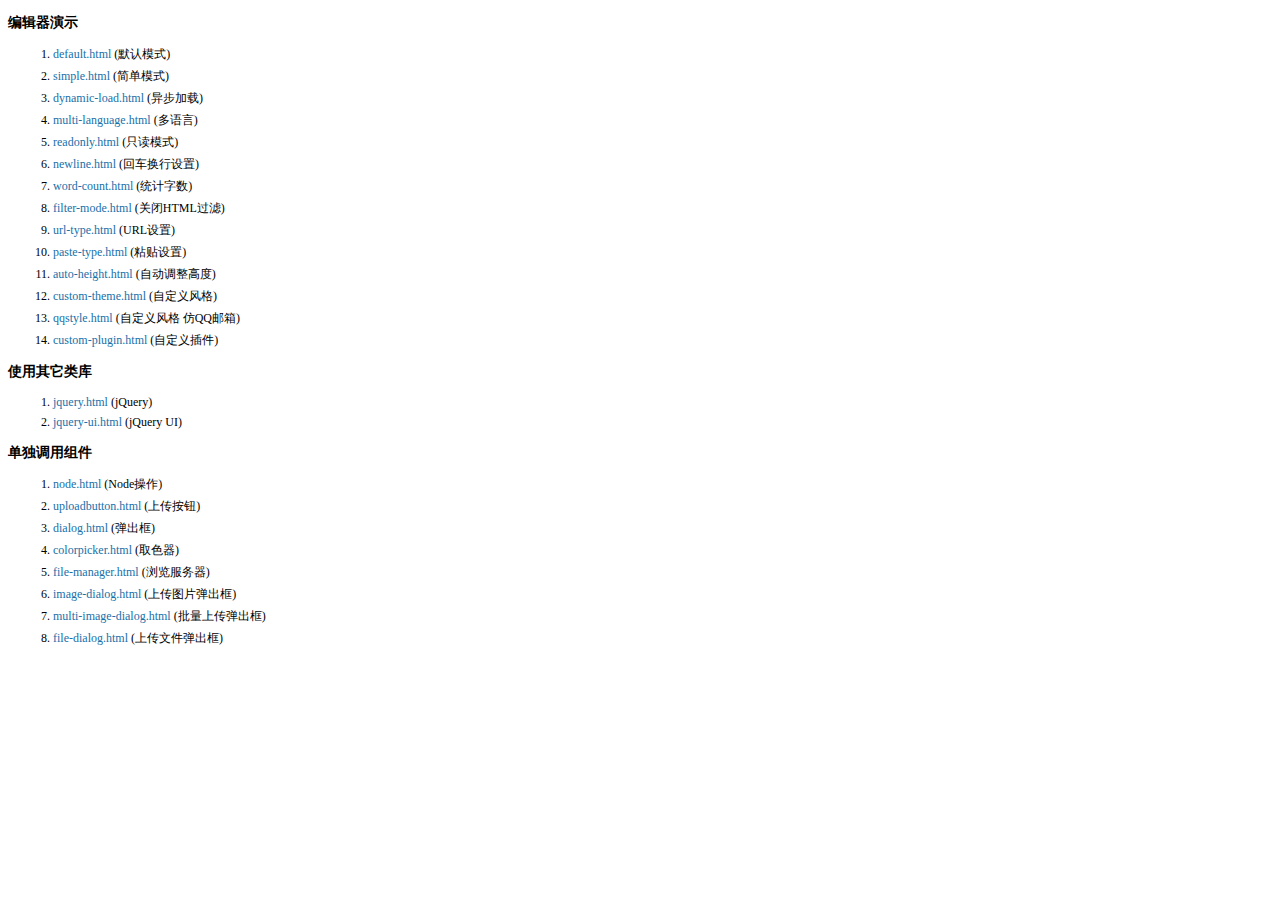
<file: demo/admin/kingeditor/examples/index.html>
<!doctype html>
<html>
	<head>
		<meta charset="utf-8" />
		<title>KindEditor Examples</title>
		<style>
			body {
				font-size: 12px;
				font-family: Tahoma, Simsun;
			}
			h3 {
				font-size: 14px;
			}
			a {
				color: #1870a9;
				text-decoration: none;
			}
			a:hover {
				color: #BC2A4D;
			}
			li {
				margin: 5px;
			}
		</style>
	</head>
	<body>
		<h3>编辑器演示</h3>
		<ol>
			<li><a href="default.html" target="_blank">default.html</a> (默认模式)</li>
			<li><a href="simple.html" target="_blank">simple.html</a> (简单模式)</li>
			<li><a href="dynamic-load.html" target="_blank">dynamic-load.html</a> (异步加载)</li>
			<li><a href="multi-language.html" target="_blank">multi-language.html</a> (多语言)</li>
			<li><a href="readonly.html" target="_blank">readonly.html</a> (只读模式)</li>
			<li><a href="newline.html" target="_blank">newline.html</a> (回车换行设置)</li>
			<li><a href="word-count.html" target="_blank">word-count.html</a> (统计字数)</li>
			<li><a href="filter-mode.html" target="_blank">filter-mode.html</a> (关闭HTML过滤)</li>
			<li><a href="url-type.html" target="_blank">url-type.html</a> (URL设置)</li>
			<li><a href="paste-type.html" target="_blank">paste-type.html</a> (粘贴设置)</li>
			<li><a href="auto-height.html" target="_blank">auto-height.html</a> (自动调整高度)</li>
			<li><a href="custom-theme.html" target="_blank">custom-theme.html</a> (自定义风格)</li>
			<li><a href="qqstyle.html" target="_blank">qqstyle.html</a> (自定义风格 仿QQ邮箱)</li>
			<li><a href="custom-plugin.html" target="_blank">custom-plugin.html</a> (自定义插件)</li>
		</ol>
		<h3>使用其它类库</h3>
		<ol>
			<li><a href="jquery.html" target="_blank">jquery.html</a> (jQuery)</li>
			<li><a href="jquery-ui.html" target="_blank">jquery-ui.html</a> (jQuery UI)</li>
		</ol>
		<h3>单独调用组件</h3>
		<ol>
			<li><a href="node.html" target="_blank">node.html</a> (Node操作)</li>
			<li><a href="uploadbutton.html" target="_blank">uploadbutton.html</a> (上传按钮)</li>
			<li><a href="dialog.html" target="_blank">dialog.html</a> (弹出框)</li>
			<li><a href="colorpicker.html" target="_blank">colorpicker.html</a> (取色器)</li>
			<li><a href="file-manager.html" target="_blank">file-manager.html</a> (浏览服务器)</li>
			<li><a href="image-dialog.html" target="_blank">image-dialog.html</a> (上传图片弹出框)</li>
			<li><a href="multi-image-dialog.html" target="_blank">multi-image-dialog.html</a> (批量上传弹出框)</li>
			<li><a href="file-dialog.html" target="_blank">file-dialog.html</a> (上传文件弹出框)</li>
		</ol>
	</body>
</html>
</file>
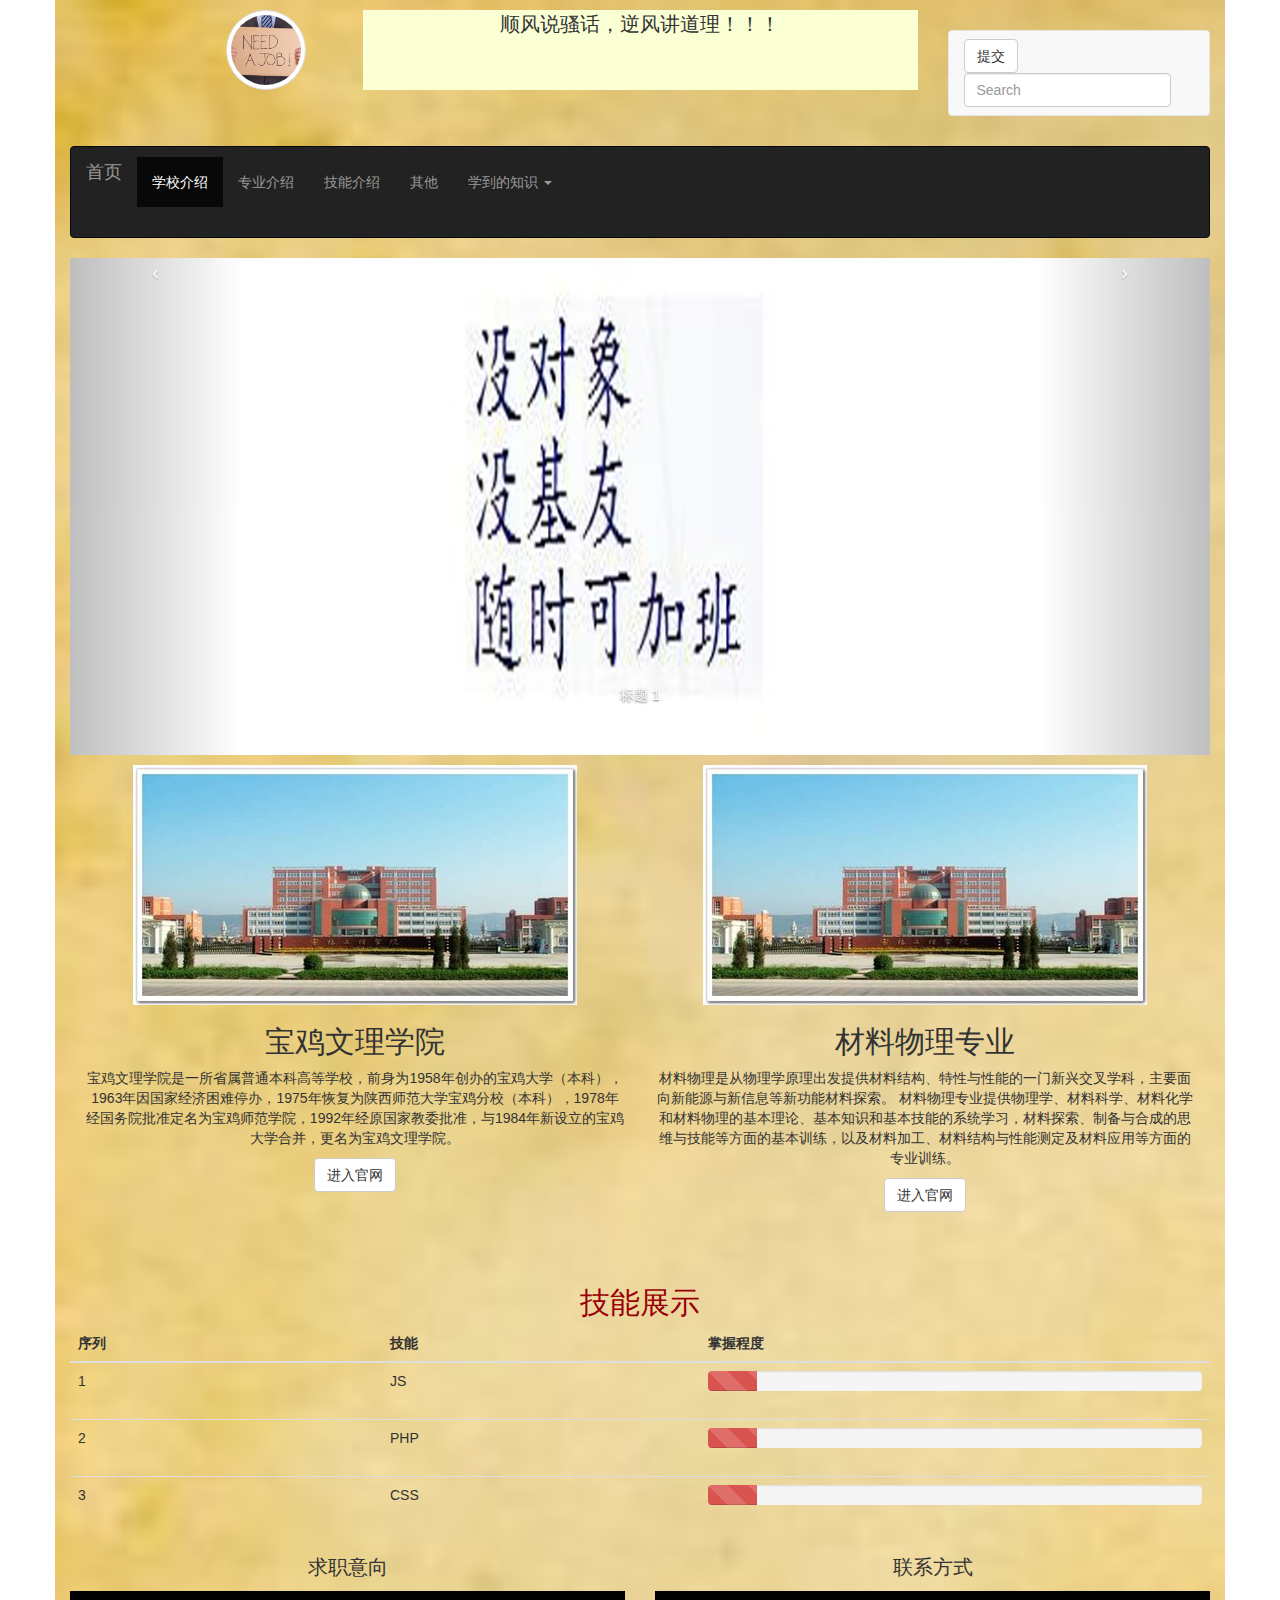
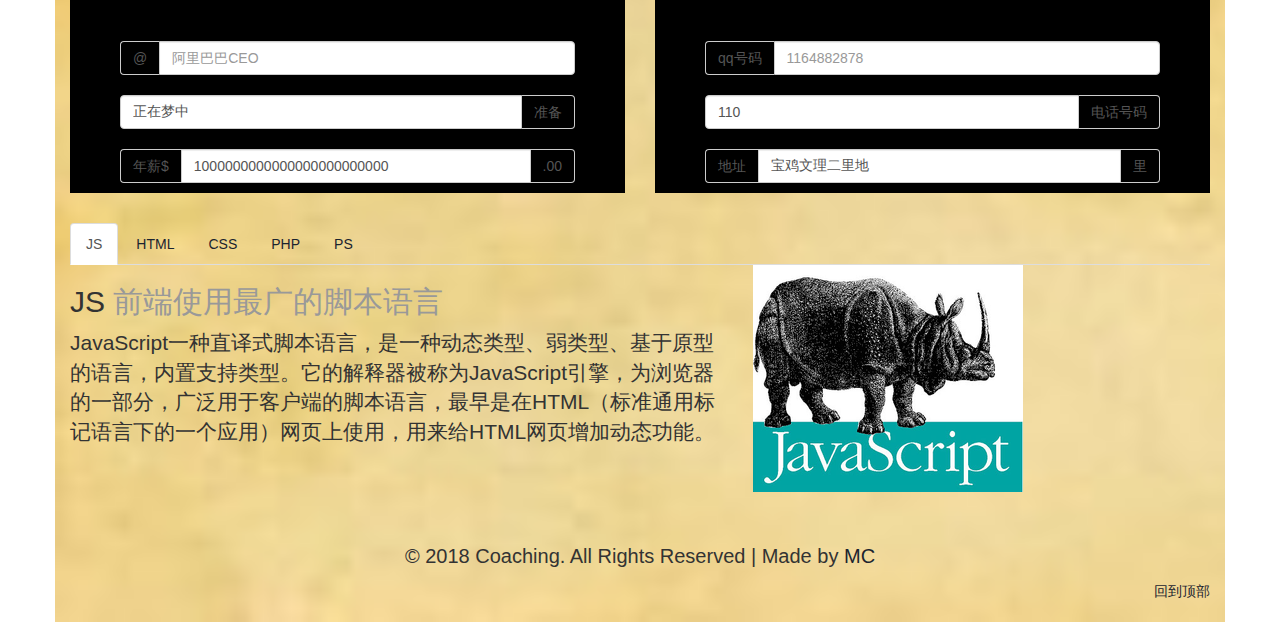
<file: demo/bootstrap1/bootstrap1.html>
<!DOCTYPE HTML>
<html>
<head>
	<meta charset="UTF-8">
	<meta name="viewport" content="width=device-width, initial-scale=1.0">
	<link rel="stylesheet" href="./css/bootstrap.css">
	
	<title>求职简历</title>
	<style>
		.bck{
			background:url(image/1.jpg) 0 0 no-repeat;
			background-size:cover;
		}
		/*搜索框*/
		.so{
			margin-top:30px;
		}
		/*导航栏*/
		.nav{
			margin-top:10px;

		}

	
		/*信息*/

		.school{
			margin-top:10px;
		}
		#summary-container{
          padding-right: 15px;
          padding-left:15px;
          margin-top:10px;
        } 
        .col-md-6{
            margin-bottom: 20px;
            text-align:center;
        }
		.banquan{
			margin-top:10px;
			height:80px;
			
		}
	</style>
</head>
<body>
	<div class="container bck">
	<!-- LOGO 、 BANNER 、搜索框 -->
		<div class="row">
			<div class="col-md-3 col-xs-3 col-sm-3">
				<div>
					<img src="image/demo.jpg" class=" img-circle  img-responsive img-thumbnail img-rounded" style="height:80px;margin-top:10px;float:right;margin-right:10%;" alt="">
				</div>
			</div>
			<div class="col-md-6 col-xs-6 col-sm-6">
				<div style="background:#faffd4;height:80px;margin-top:10px;">
					<p style="font-size:20px;text-align:center;font-family: 华文行楷;">顺风说骚话，逆风讲道理！！！</p>
				</div>
			</div>
			<div class="col-md-3 col-xs-12 col-sm-12">
				<nav class="navbar navbar-default so" role="navigation">
	  			<div>
		      		<form class="navbar-form navbar-left" role="search">
		      		<button type="submit" class="btn btn-default">提交</button>
		         		<div class="form-group">
		           			<input type="text" class="form-control" placeholder="Search">
		         		</div>
		        			
		     		</form>    
	   			</div>
				</nav>

			</div>
		</div>
			
	<!-- 导航栏 -->
	<nav class="navbar navbar-default navbar-inverse nav" role="navigation" id="demo">
	   <div class="navbar-header">
	      <button type="button" class="navbar-toggle" data-toggle="collapse" 
	         data-target="#example-navbar-collapse">
	         <span class="sr-only">切换导航</span>
	         <span class="icon-bar"></span>
	        <span class="icon-bar"></span>
	         <span class="icon-bar"></span>
	      </button>
	      <a class="navbar-brand" href="#">首页</a>
	   </div>
	   <div class="collapse navbar-collapse" id="example-navbar-collapse">
	      <ul class="nav navbar-nav">
	         <li class="active"><a href="#">学校介绍</a></li>
	         <li><a href="#">专业介绍</a></li>
	         <li><a href="#">技能介绍</a></li>
	         <li><a href="#" data-toggle="modal" data-target="#about">其他</a></li>
	         <li class="dropdown" >
          <a href="#" class="dropdown-toggle" data-toggle="dropdown" role="button" aria-haspopup="true" aria-expanded="false" >学到的知识 <span class="caret"></span></a>
          <ul class="dropdown-menu">
	               <li><a href="#tab-JS">JS</a></li>
	               <li><a href="#tab-HTML">HTML</a></li>
	               <li><a href="#tab-CSS">CSS</a></li>
	               <li class="divider"></li>
	              <li><a href="#tab-PHP">PHP</a></li>
	               <li class="divider"></li>
	               <li><a href="#tab-PS">PS</li>
	            </ul>
	         </li>
	        
	      </ul>
	   </div>
	</nav>
	
	<!-- 轮播 --> 
	<div id="myCarousel" class="carousel slide">
	   <!-- 轮播（Carousel）指标 -->
	   <ol class="carousel-indicators">
	      <li data-target="#myCarousel" data-slide-to="0" class="active"></li>
	      <li data-target="#myCarousel" data-slide-to="1"></li>
	      <li data-target="#myCarousel" data-slide-to="2"></li>
	   </ol>   
	   <!-- 轮播（Carousel）项目 -->
	   <div class="carousel-inner">
	      <div class="item active">
	        <img src="image/for_job7.jpg" class="img-responsive" alt="First slide">
	        <div class="carousel-caption">标题 1</div>
	      </div>
	      <div class="item">
	         <img src="image/for_job5.jpg" class="img-responsive" alt="Second slide">
	         <div class="carousel-caption" >标题 2</div>
	      </div>
	      <div class="item">
	         <img src="image/for_job6.jpg"  class="img-responsive" alt="Third slide">
	         <div class="carousel-caption">标题 3</div>
	      </div>
	   </div>
	   <!-- 轮播（Carousel）导航 -->
	   <a class="carousel-control left 	before" href="#myCarousel" 
	      data-slide="prev">&lsaquo;</a>
	   <a class="carousel-control right after" href="#myCarousel" 
	      data-slide="next">&rsaquo;</a>
	</div> 
	

<!--学校与专业介绍-->
	
 	 <div class="row" id="summary-container">
    	<div class="col-md-6">
      	 <img class="img-responsive" src="image/school.jpg" style="margin:0 auto;" alt="">
              <h2>宝鸡文理学院</h2>
              <p>宝鸡文理学院是一所省属普通本科高等学校，前身为1958年创办的宝鸡大学（本科），1963年因国家经济困难停办，1975年恢复为陕西师范大学宝鸡分校（本科），1978年经国务院批准定名为宝鸡师范学院，1992年经原国家教委批准，与1984年新设立的宝鸡大学合并，更名为宝鸡文理学院。</p>
              <p><a class="btn btn-default" href="#" role="button">进入官网</a></p>
    	</div>
    <div class="col-md-6">
      <img class="img-responsive" style="margin:0 auto;" src="image/school.jpg" alt="">
              <h2>材料物理专业</h2>
              <p>材料物理是从物理学原理出发提供材料结构、特性与性能的一门新兴交叉学科，主要面向新能源与新信息等新功能材料探索。
				材料物理专业提供物理学、材料科学、材料化学和材料物理的基本理论、基本知识和基本技能的系统学习，材料探索、制备与合成的思维与技能等方面的基本训练，以及材料加工、材料结构与性能测定及材料应用等方面的专业训练。</p>
              <p><a class="btn btn-default" href="#" role="button">进入官网</a></p>
    </div>
   </div>
  <hr>


	<!-- 技能展示 -->
	<table class="table table-hover biao">
	   <caption style="color:#990008;font-size:30px;">技能展示</caption>
	   <thead>
	      <tr>
	         <th>序列</th>
	         <th>技能</th>
	         <th>掌握程度</th>
	     </tr>
	  </thead>
	   <tbody>
	      <tr>
	         <td>1</td>
	         <td>JS</td>
	         <td>
				<div class="progress progress-striped">
			    <div class="progress-bar progress-bar-danger" role="progressbar" 
			     aria-valuenow="60" aria-valuemin="0" aria-valuemax="100" 	
		         style="width: 10%;">
			    <span class="sr-only">10% 完成（危险）</span>
				</div>
				</div>
			</td>
	      </tr>
	      <tr>
	         <td>2</td>
	        <td>PHP</td>
	         <td>
	         	<div class="progress progress-striped">
			    <div class="progress-bar progress-bar-danger" role="progressbar" 
			     aria-valuenow="60" aria-valuemin="0" aria-valuemax="100" 	
		         style="width: 10%;">
			    <span class="sr-only">10% 完成（危险）</span>
				</div>
				</div>
	         </td>
	     </tr>
	     <tr>
	        <td>3</td>
	         <td>CSS</td>
	         <td>
				<div class="progress progress-striped">
			    <div class="progress-bar progress-bar-danger" role="progressbar" 
			     aria-valuenow="60" aria-valuemin="0" aria-valuemax="100" 	
		         style="width: 10%;">
			    <span class="sr-only">10% 完成（危险）</span>
				</div>
				</div>
	         </td>
	      </tr>
	   </tbody>
	</table>
	
	<!-- 求职意向及联系方式 -->
	<div class="row">
		<div class="col-md-12 se0">
			<div class="row">
					<div class="col-md-6">
							<p style="font-size:20px;font-family: 华文行楷;">求职意向</p>
							<div style="background:black;padding: 50px 50px 10px;">
						  	<form class="bs-example bs-example-form" role="form">
						    <div class="input-group">
					        <span class="input-group-addon">@</span>
					        <input type="text" class="form-control" placeholder="阿里巴巴CEO">
				    </div>
				      <br>
	
						   <div class="input-group">
							<input type="text" class="form-control" value="正在梦中">
				         <span class="input-group-addon">准备</span>
					      </div>
					     <br>
					      <div class="input-group">
				        <span class="input-group-addon">年薪$</span>
				       <input type="text" class="form-control" value="1000000000000000000000000">
				       <span class="input-group-addon">.00</span>
				       </div>
					   </form>
						</div>

						</div>
					
			
				<div class="col-md-6">
					<div class="se">
						<p style="font-size:20px;font-family: 华文行楷;">联系方式</p>
						<div style="background:black;padding: 50px 50px 10px;">
						  	<form class="bs-example bs-example-form" role="form">
						    <div class="input-group">
					        <span class="input-group-addon">qq号码</span>
					        <input type="text" class="form-control" placeholder="1164882878">
				    </div>
				      <br>
	
						   <div class="input-group">
							<input type="text" class="form-control"
							value="110">
				         <span class="input-group-addon">电话号码</span>
					      </div>
					     <br>
					      <div class="input-group">
				        <span class="input-group-addon">地址</span>
				       <input type="text" class="form-control" value="宝鸡文理二里地">
				       <span class="input-group-addon">里</span>
				       </div>
					   </form>
						</div>

						</div>
					</div>
				</div>	
			</div>
		</div>
	
    <!--特性标签页-->
    <div>
    <!-- Nav tabs -->
    <ul class="nav nav-tabs" role="tablist" id="tab-list">
      <li role="presentation" class="active"><a href="#tab-JS" aria-controls="home" role="tab" data-toggle="tab">JS</a></li>
      <li role="presentation"><a href="#tab-HTML" aria-controls="profile" role="tab" data-toggle="tab">HTML</a></li>
      <li role="presentation"><a href="#tab-CSS" aria-controls="messages" role="tab" data-toggle="tab">CSS</a></li>
      <li role="presentation"><a href="#tab-PHP" aria-controls="settings" role="tab" data-toggle="tab">PHP</a></li>
      <li role="presentation"><a href="#tab-PS" aria-controls="settings" role="tab" data-toggle="tab">PS</a></li>
    </ul>
    <div class="tab-content">
      <div class="tab-content">
          <div class="tab-pane active" id="tab-JS">
              <div class="row feature">
                  <div class="col-md-7">

                      <h2 class="feature-heading">JS <span
                              class="text-muted">前端使用最广的脚本语言</span></h2>

                      <p class="lead">JavaScript一种直译式脚本语言，是一种动态类型、弱类型、基于原型的语言，内置支持类型。它的解释器被称为JavaScript引擎，为浏览器的一部分，广泛用于客户端的脚本语言，最早是在HTML（标准通用标记语言下的一个应用）网页上使用，用来给HTML网页增加动态功能。 </p>
                  </div>
                  <div class="col-md-5">
                      <img class="feature-image img-responsive" src="image/js.png"
                           alt="JS">
                  </div>
              </div>
          </div>
          <div class="tab-pane" id="tab-HTML">
              <div class="row feature">
                  <div class="col-md-5">
                      <img class="feature-image img-responsive" src="image/html.jpg"
                           alt="HTML">
                  </div>
                  <div class="col-md-7">

                      <h2 class="feature-heading">HTML <span class="text-muted">超文本标记语言</span>
                      </h2>

                      <p class="lead">超文本标记语言，标准通用标记语言下的一个应用。 “超文本”就是指页面内可以包含图片、链接，甚至音乐、程序等非文字元素。 超文本标记语言的结构包括“头”部分（英语：Head）、和“主体”部分（英语：Body），其中“头”部提供关于网页的信息，“主体”部分提供网页的具体内容。</p>
                  </div>
              </div>
          </div>
          <div class="tab-pane" id="tab-CSS">
              <div class="row feature">
                  <div class="col-md-7">

                      <h2 class="feature-heading">CSS <span class="text-muted">CSS - 层叠样式表</span></h2>

                      <p class="lead">层叠样式表(英文全称:Cascading Style Sheets)是一种用来表现HTML(标准通用标记语言的一个应用)或XML(标准通用标记语言的一个子集)等文件样式的计算机语言。CSS不仅可以静态地修饰网页，还可以配合各种脚本语言动态地对网页各元素进行格式化。</p>
                  </div>
                  <div class="col-md-5">
                      <img class="feature-image img-responsive" src="image/css.png"
                           alt="CSS">
                  </div>
              </div>
          </div>
          <div class="tab-pane" id="tab-PHP">
              <div class="row feature">
                  <div class="col-md-5">
                      <img class="feature-image img-responsive" src="image/php.jpg"
                           alt="PHP">
                  </div>
                  <div class="col-md-7">

                      <h2 class="feature-heading">PHP<span class="text-muted">php - 计算机编程语言（Hypertext Preprocessor） </span>
                      </h2>

                      <p class="lead">PHP，一个嵌套的缩写名称，是英文超级文本预处理语言（PHP:Hypertext Preprocessor）的缩写。PHP 是一种 HTML 内嵌式的语言，PHP与微软的ASP颇有几分相似，都是一种在服务器端执行的嵌入HTML文档的脚本语言，语言的风格有类似于C语言，现在被很多的网站编程人员广泛的运用。</p>
                  </div>
              </div>
          </div>
          <div class="tab-pane" id="tab-PS">
              <div class="row feature">
                  <div class="col-md-7">

                      <h2 class="feature-heading">PS <span class="text-muted">ps - 图像处理软件</span></h2>

                      <p class="lead">Adobe Photoshop，简称"PS"，是由Adobe Systems开发和发行的图像处理软件。Photoshop主要处理以像素所构成的数字图像。使用其众多的编修与绘图工具，可以有效地进行图片编辑工作。ps有很多功能，在图像、图形、文字、视频、出版等各方面都有涉及。</p>
                  </div>
                  <div class="col-md-5">
                      <img class="feature-image img-responsive" src="image/ps.png"
                           alt="PS">
                  </div>
              </div>
          </div>
      </div>
    </div>
  </div>

  <hr>
	<!--模态框-->
	<div class="modal fade" tabindex="-1" role="dialog" id="about">
  <div class="modal-dialog" role="document">
    <div class="modal-content">
      <div class="modal-header">
        <button type="button" class="close" data-dismiss="modal" aria-label="Close"><span aria-hidden="true">&times;</span></button>
        <h4 class="modal-title">其他</h4>
      </div>
      <div class="modal-body">
        <p>求职一定要有耐心，不要着急，问题不大！！</p>
      </div>
      <div class="modal-footer">
        <button type="button" class="btn btn-default" data-dismiss="modal">Close</button>
      </div>
    </div>
  </div>
	</div>

	<!-- 版权 -->
	<div class="row">
		<div class="col-md-12 banquan">
			<p style="text-align: center;font-size:20px;">© 2018 Coaching. All Rights Reserved | Made by  <a href="../index.html" target="_self">MC</a></p>
			<footer>
	      <p class="pull-right"><a href="#top">回到顶部</a></p>
    	</footer>
		</div>
	</div>
	</div>
<!-- 链接JS文件 -->
	<script src="./js/jquery.min.js"></script>
	<script src="./js/bootstrap.min.js"></script>

<!-- 实现转换-->
	 <script>
      $(document).ready(function(){
        $("#demo .dropdown-menu a").click(function(){
          var href=$(this).attr("href");//取到链接属性
          $("#tab-list a[href='"+href+"']").tab("show");
        });
      });
    </script>

</body>
</html>
</file>
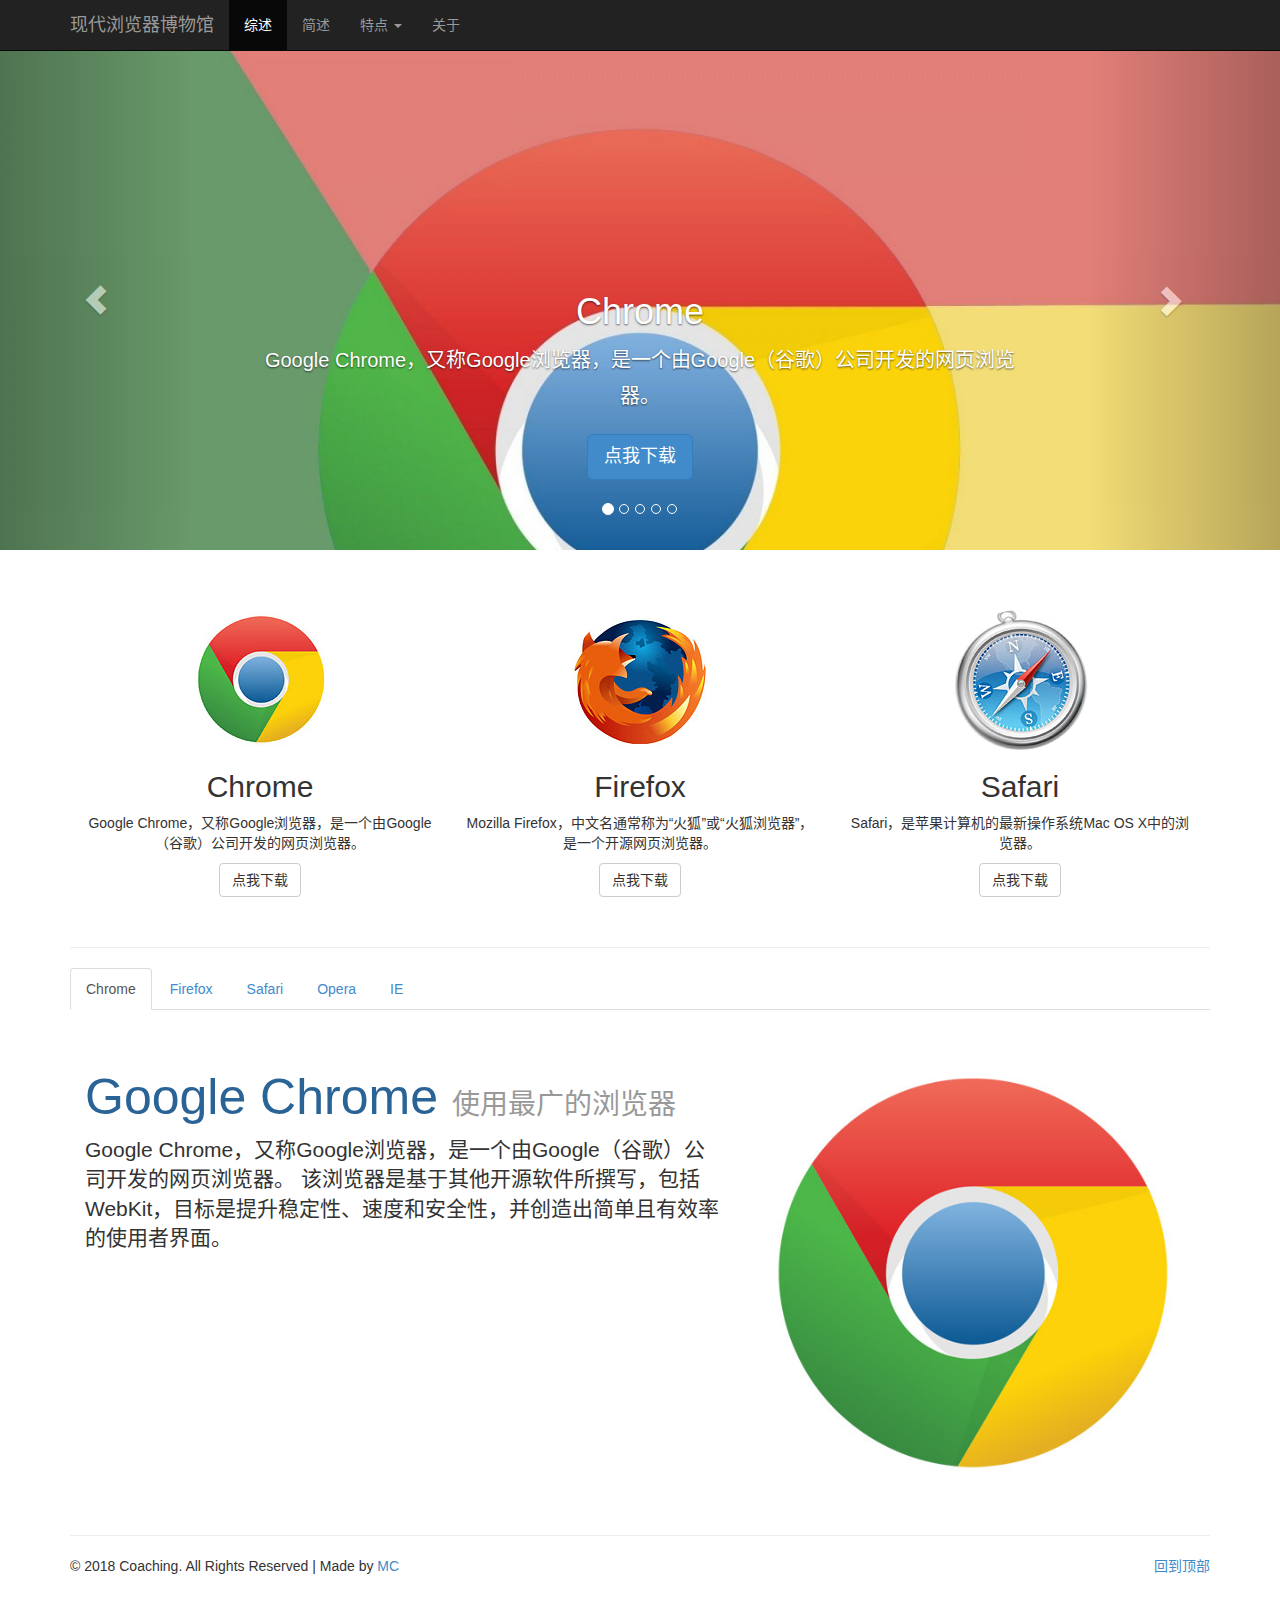
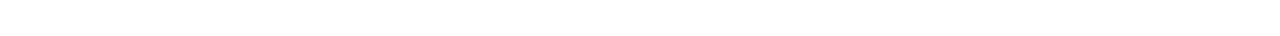
<file: demo/bootstrap2/bootstrap2.html>
<!DOCTYPE html>
<html lang="zh-CN">
  <head>
    <meta charset="utf-8">
    <meta http-equiv="X-UA-Compatible" content="IE=edge">
    <meta name="viewport" content="width=device-width, initial-scale=1">
    <!-- 上述3个meta标签*必须*放在最前面，任何其他内容都*必须*跟随其后！ -->
    <title>现代浏览器博物馆</title>

    <!-- Bootstrap -->
    <link href="css/bootstrap.min.css" rel="stylesheet">

    
    <!--[if lt IE 9]>
      <script src="js/html5shiv.min.js"></script>
      <script src="js/respond.min.js"></script>
    <![endif]-->
    <style>
    /*导航条*/
    /*留天留地*/
        body{
          padding-top:50px;
          padding-bottom:50px;
        }
    /*大图轮播*/
        .carousel {
            height: 500px;
            margin-bottom: 60px;
        }

        .carousel .item {
            height: 500px;
            background-color: #000;
        }

        .carousel .item img {
            width: 100%;
        }

        .carousel-caption {
            z-index: 10;
        }

        .carousel-caption p {
            margin-bottom: 20px;
            font-size: 20px;
            line-height: 1.8;
        }
    /*栅格化系统*/
        #summary-container{
          padding-right: 15px;
          padding-left:15px;
        } 

        .col-md-4{
            margin-bottom: 20px;
            text-align:center;
        }
    /*标签页*/
        .feature{
            margin:40px 0;
        }
        .feature-heading {
            font-size: 50px;
            color: #2a6496;
        }

        .feature-heading .text-muted {
            font-size: 28px;
        }

        /*媒体查询*/
          @media screen and (max-width: 768px) {

            .summary {
                padding-right: 3px;
                padding-left: 3px;
            }

            .carousel {
                height: 300px;
                margin-bottom: 30px;
            }

            .carousel .item {
                height: 300px;
            }

            .carousel img {
                min-height: 300px;
            }

            .carousel-caption p {
                font-size: 16px;
                line-height: 1.4;
            }


        }

        
    </style>
  </head>
  <body>
  <!--导航条-->
    <nav class="navbar navbar-default navbar-fixed-top navbar-inverse">
      <div class="container">
      <!-- Brand and toggle get grouped for better mobile display -->
      <div class="navbar-header">
        <button type="button" class="navbar-toggle" data-toggle="collapse" data-target=".navbar-collapse">
          <span class="sr-only">Toggle navigation</span>
          <span class="icon-bar"></span>
          <span class="icon-bar"></span>
          <span class="icon-bar"></span>
        </button>
        <a class="navbar-brand" href="#">现代浏览器博物馆</a>
      </div>

    <div class="collapse navbar-collapse"  id="demo">
      <ul class="nav navbar-nav">
        <li class="active"><a href="#">综述</a></li>
        <li><a href="#">简述</a></li>
        <li class="dropdown" >
          <a href="#" class="dropdown-toggle" data-toggle="dropdown" role="button" aria-haspopup="true" aria-expanded="false" >特点 <span class="caret"></span></a>
          <ul class="dropdown-menu">
            <li><a href="#tab-chrome">Chrome</a></li>
            <li><a href="#tab-firefox">Firefox</a></li>
            <li><a href="#tab-safari">Safari</a></li>
            <li><a href="#tab-opera">Opera</a></li>
            <li><a href="#tab-ie">IE</a></li>
          </ul>
        </li>
         <li><a href="#" data-toggle="modal" data-target="#about">关于</a></li>
      </ul>
    </div><!-- /.navbar-collapse -->
  </div><!-- /.container-fluid -->
</nav>

  <!--大图轮播-->
<div id="carousel-example-generic" class="carousel slide" data-ride="carousel">
  <!-- Indicators -->
      <ol class="carousel-indicators">
        <li data-target="#carousel-example-generic" data-slide-to="0" class="active"></li>
        <li data-target="#carousel-example-generic" data-slide-to="1"></li>
        <li data-target="#carousel-example-generic" data-slide-to="2"></li>
        <li data-target="#carousel-example-generic" data-slide-to="3"></li>
        <li data-target="#carousel-example-generic" data-slide-to="4"></li>
      </ol>

  <!-- Wrapper for slides -->
  <div class="carousel-inner" role="listbox">
    <div class="item active">
            <img src="images/chrome-big.jpg" alt="1 slide">

            <div class="container">
                <div class="carousel-caption">
                    <h1>Chrome</h1>

                    <p>Google Chrome，又称Google浏览器，是一个由Google（谷歌）公司开发的网页浏览器。</p>

                    <p><a class="btn btn-lg btn-primary" href="http://www.google.cn/intl/zh-CN/chrome/browser/"
                          role="button" target="_blank">点我下载</a></p>
                </div>
            </div>
        </div>

    <div class="item">
            <img src="images/firefox-big.jpg" alt="2 slide">

            <div class="container">
                <div class="carousel-caption">
                    <h1>Firefox</h1>

                    <p>Mozilla Firefox，中文名通常称为“火狐”或“火狐浏览器”，是一个开源网页浏览器。</p>

                    <p><a class="btn btn-lg btn-primary" href="http://www.firefox.com.cn/download/" target="_blank"
                          role="button">点我下载</a></p>
                </div>
            </div>
        </div>
        <div class="item">
            <img src="images/safari-big.jpg" alt="3 slide">

            <div class="container">
                <div class="carousel-caption">
                    <h1>Safari</h1>

                    <p>Safari，是苹果计算机的最新操作系统Mac OS X中的浏览器。</p>

                    <p><a class="btn btn-lg btn-primary" href="http://www.apple.com/cn/safari/" target="_blank"
                          role="button">点我下载</a></p>
                </div>
            </div>
        </div>
        <div class="item">
            <img src="images/opera-big.jpg" alt="4 slide">

            <div class="container">
                <div class="carousel-caption">
                    <h1>Opera</h1>

                    <p>Opera浏览器，是一款挪威Opera Software ASA公司制作的支持多页面标签式浏览的网络浏览器。</p>

                    <p><a class="btn btn-lg btn-primary" href="http://www.opera.com/zh-cn" target="_blank"
                          role="button">点我下载</a></p>
                </div>
            </div>
        </div>
        <div class="item">
            <img src="images/ie-big.jpg" alt="5 slide">

            <div class="container">
                <div class="carousel-caption">
                    <h1>IE</h1>

                    <p>Internet Explorer，简称 IE，是微软公司推出的一款网页浏览器。</p>

                    <p><a class="btn btn-lg btn-primary" href="http://ie.microsoft.com/" target="_blank"
                          role="button">点我下载</a></p>
                </div>
            </div>
        </div>
    </div>

  <!-- Controls -->
  <a class="left carousel-control" href="#carousel-example-generic" role="button" data-slide="prev">
    <span class="glyphicon glyphicon-chevron-left" aria-hidden="true"></span>
    <span class="sr-only">上一页</span>
  </a>
  <a class="right carousel-control" href="#carousel-example-generic" role="button" data-slide="next">
    <span class="glyphicon glyphicon-chevron-right" aria-hidden="true"></span>
    <span class="sr-only">下一页</span>
  </a>
</div>

<!--总体内容，包含栅格化系统还有标签页，版权-->
<div class="container">
<!--三栏布局栅格化系统-->
  <div class="row" id="summary-container">
    <div class="col-md-4" >
      <img class="img-circle" src="images/chrome-logo-small.jpg" alt="chrome">

              <h2>Chrome</h2>

              <p>Google Chrome，又称Google浏览器，是一个由Google（谷歌）公司开发的网页浏览器。</p>

              <p><a class="btn btn-default" href="#" role="button">点我下载</a></p>
    </div>
    <div class="col-md-4">
       <img class="img-circle" src="images/firefox-logo-small.jpg" alt="firefox">

              <h2>Firefox</h2>

              <p>Mozilla Firefox，中文名通常称为“火狐”或“火狐浏览器”，是一个开源网页浏览器。</p>

              <p><a class="btn btn-default" href="#" role="button">点我下载</a></p>
    </div>
    <div class="col-md-4">
      <img class="img-circle" src="images/safari-logo-small.jpg" alt="safari">

              <h2>Safari</h2>

              <p>Safari，是苹果计算机的最新操作系统Mac OS X中的浏览器。</p>

              <p><a class="btn btn-default" href="#" role="button">点我下载</a></p>
    </div>
  </div>
  <hr>


    <!--特性标签页-->
    <div>
    <!-- Nav tabs -->
    <ul class="nav nav-tabs" role="tablist" id="tab-list">
      <li role="presentation" class="active"><a href="#tab-chrome" aria-controls="home" role="tab" data-toggle="tab">Chrome</a></li>
      <li role="presentation"><a href="#tab-firefox" aria-controls="profile" role="tab" data-toggle="tab">Firefox</a></li>
      <li role="presentation"><a href="#tab-safari" aria-controls="messages" role="tab" data-toggle="tab">Safari</a></li>
      <li role="presentation"><a href="#tab-opera" aria-controls="settings" role="tab" data-toggle="tab">Opera</a></li>
      <li role="presentation"><a href="#tab-ie" aria-controls="settings" role="tab" data-toggle="tab">IE</a></li>
    </ul>

    
    <div class="tab-content">
      <div class="tab-content">
          <div class="tab-pane active" id="tab-chrome">
              <div class="row feature">
                  <div class="col-md-7">

                      <h2 class="feature-heading">Google Chrome <span
                              class="text-muted">使用最广的浏览器</span></h2>

                      <p class="lead">Google Chrome，又称Google浏览器，是一个由Google（谷歌）公司开发的网页浏览器。
                          该浏览器是基于其他开源软件所撰写，包括WebKit，目标是提升稳定性、速度和安全性，并创造出简单且有效率的使用者界面。</p>
                  </div>
                  <div class="col-md-5">
                      <img class="feature-image img-responsive" src="images/chrome-logo.jpg"
                           alt="Chrome">
                  </div>
              </div>
          </div>
          <div class="tab-pane" id="tab-firefox">
              <div class="row feature">
                  <div class="col-md-5">
                      <img class="feature-image img-responsive" src="images/firefox-logo.jpg"
                           alt="Firefox">
                  </div>
                  <div class="col-md-7">

                      <h2 class="feature-heading">Mozilla Firefox <span class="text-muted">美丽的狐狸</span>
                      </h2>

                      <p class="lead">Mozilla Firefox，中文名通常称为“火狐”或“火狐浏览器”，是一个开源网页浏览器，
                          使用Gecko引擎（非ie内核），支持多种操作系统如Windows、Mac和linux。</p>
                  </div>
              </div>
          </div>
          <div class="tab-pane" id="tab-safari">
              <div class="row feature">
                  <div class="col-md-7">

                      <h2 class="feature-heading">Safari <span class="text-muted">Mac用户首选</span></h2>

                      <p class="lead">Safari，是苹果计算机的最新操作系统Mac OS X中的浏览器，使用了KDE的KHTML作为浏览器的运算核心。
                          Safari在2003年1月7日首度发行测试版，并成为Mac OS X v10.3与之后的默认浏览器，也是iPhone与IPAD和iPod touch的指定浏览器。</p>
                  </div>
                  <div class="col-md-5">
                      <img class="feature-image img-responsive" src="images/safari-logo.jpg"
                           alt="Safari">
                  </div>
              </div>
          </div>
          <div class="tab-pane" id="tab-opera">
              <div class="row feature">
                  <div class="col-md-5">
                      <img class="feature-image img-responsive" src="images/opera-logo.jpg"
                           alt="Opera">
                  </div>
                  <div class="col-md-7">

                      <h2 class="feature-heading">Opera <span class="text-muted">小众但易用</span>
                      </h2>

                      <p class="lead">Opera浏览器，是一款挪威Opera Software ASA公司制作的支持多页面标签式浏览的网络浏览器。
                          是跨平台浏览器可以在Windows、Mac和Linux三个操作系统平台上运行。.</p>
                  </div>
              </div>
          </div>
          <div class="tab-pane" id="tab-ie">
              <div class="row feature">
                  <div class="col-md-7">

                      <h2 class="feature-heading">IE <span class="text-muted">你懂的</span></h2>

                      <p class="lead">Internet Explorer，原称Microsoft Internet Explorer(6版本以前)和Windows Internet
                          Explorer(7，8，9，10版本)，
                          简称IE，是美国微软公司推出的一款网页浏览器。它采用的排版引擎(俗称内核)为Trident。</p>
                  </div>
                  <div class="col-md-5">
                      <img class="feature-image img-responsive" src="images/ie-logo.jpg"
                           alt="IE">
                  </div>
              </div>
          </div>
      </div>
    </div>
  </div>

  <hr>
  <!--版权-->
    <footer>
      <p class="pull-right"><a href="#top">回到顶部</a></p>
      <p>© 2018 Coaching. All Rights Reserved | Made by  <a href="../index.html" target="_self">MC</a></p>
    </footer>
</div>

  <!--模态框-->
<div class="modal fade" tabindex="-1" role="dialog" id="about">
  <div class="modal-dialog" role="document">
    <div class="modal-content">
      <div class="modal-header">
        <button type="button" class="close" data-dismiss="modal" aria-label="Close"><span aria-hidden="true">&times;</span></button>
        <h4 class="modal-title">关于</h4>
      </div>
      <div class="modal-body">
        <p>各浏览器各有各的好处，这就要看自己需要哪个就用哪个，火狐和谷歌是开发者的利器</p>
      </div>
      <div class="modal-footer">
        <button type="button" class="btn btn-default" data-dismiss="modal">Close</button>
      </div>
    </div>
  </div>
</div>

    <script src="js/jquery-1.11.1.min.js"></script>
    <script src="js/bootstrap.min.js"></script>

    <script>
      $(document).ready(function(){
        $("#demo .dropdown-menu a").click(function(){
          var href=$(this).attr("href");//取到链接属性
          $("#tab-list a[href='"+href+"']").tab("show");
        });
      });
    </script>
  </body>
</html>
</file>
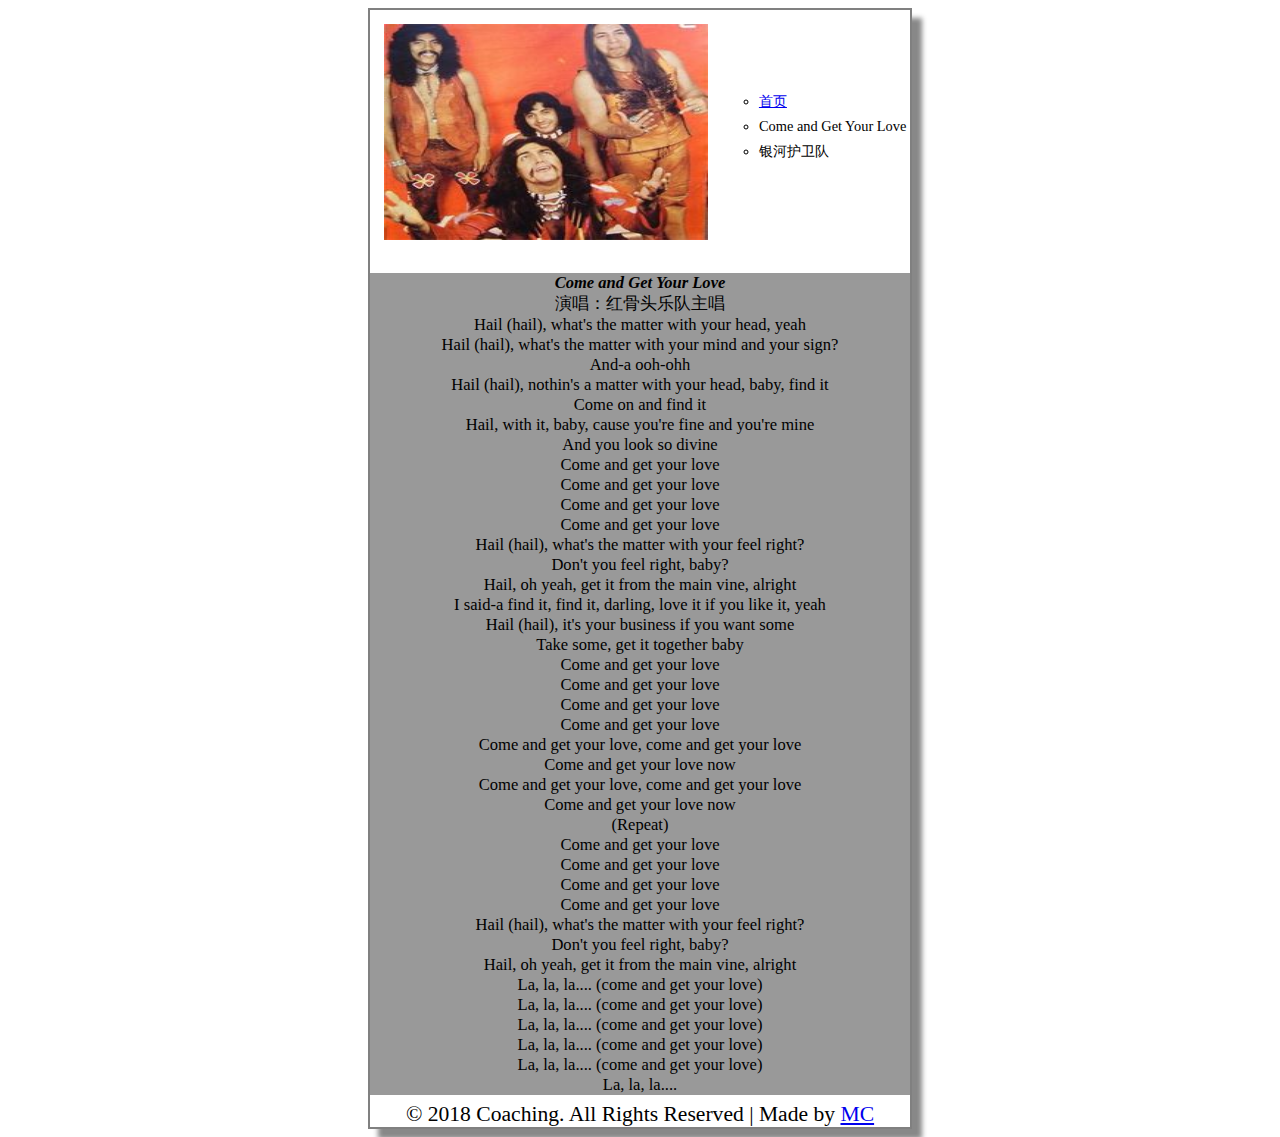
<file: demo/mobile/fanpai.html>
<!DOCTYPE html>
<html lang="en">
<head>
	<meta charset="UTF-8">
	<title>漫威歌曲</title>
	
    <meta name="viewport" content="width=device-width, initial-scale=1">
    
    <link rel="stylesheet" href="mobile3_ok.css"/>
    <script src="jquery.min.js"></script>
    <script src="index.js"></script>
</head>

<body>
<div id='main'>
	<header>
		<aside><img src="image/gutou.jpg" alt=""></aside>
		<ul type='circle'>
			<li><a href="mobile1.html">首页</a></li>
			<li>Come and Get Your Love</li>
            <li>银河护卫队</li>
		</ul>
	</header>
	
	<article style="background:#999;border:#CCC;font-family:微软黑雅;">
    <b><i>Come and Get Your Love</i></b>
    <br/>演唱：红骨头乐队主唱
    <br/>Hail (hail), what's the matter with your head, yeah

    <br>Hail (hail), what's the matter with your mind and your sign?

    <br>And-a ooh-ohh

    <br>Hail (hail), nothin's a matter with your head, baby, find it

    <br>Come on and find it

    <br>Hail, with it, baby, cause you're fine and you're mine

    <br>And you look so divine

    <br>Come and get your love

    <br>Come and get your love

    <br>Come and get your love

    <br>Come and get your love

    <br>Hail (hail), what's the matter with your feel right?

    <br>Don't you feel right, baby?

    <br>Hail, oh yeah, get it from the main vine, alright

    <br>I said-a find it, find it, darling, love it if you like it, yeah

    <br>Hail (hail), it's your business if you want some

    <br>Take some, get it together baby

    <br>Come and get your love

    <br>Come and get your love

    <br>Come and get your love

    <br>Come and get your love

    <br>Come and get your love, come and get your love

    <br>Come and get your love now

    <br>Come and get your love, come and get your love

    <br>Come and get your love now

    <br>(Repeat)

    <br>Come and get your love

    <br>Come and get your love

    <br>Come and get your love

    <br>Come and get your love

    <br>Hail (hail), what's the matter with your feel right?

    <br>Don't you feel right, baby?

    <br>Hail, oh yeah, get it from the main vine, alright

    <br>La, la, la.... (come and get your love)

    <br>La, la, la.... (come and get your love)

    <br>La, la, la.... (come and get your love)

    <br>La, la, la.... (come and get your love)

    <br>La, la, la.... (come and get your love)

    <br>La, la, la....
	</article>

	<footer>
    <audio id='audio' src=''  loop> </audio>
    © 2018 Coaching. All Rights Reserved | Made by <a href="../index.html">MC</a></footer>
</div>
</body>
</html>
</file>
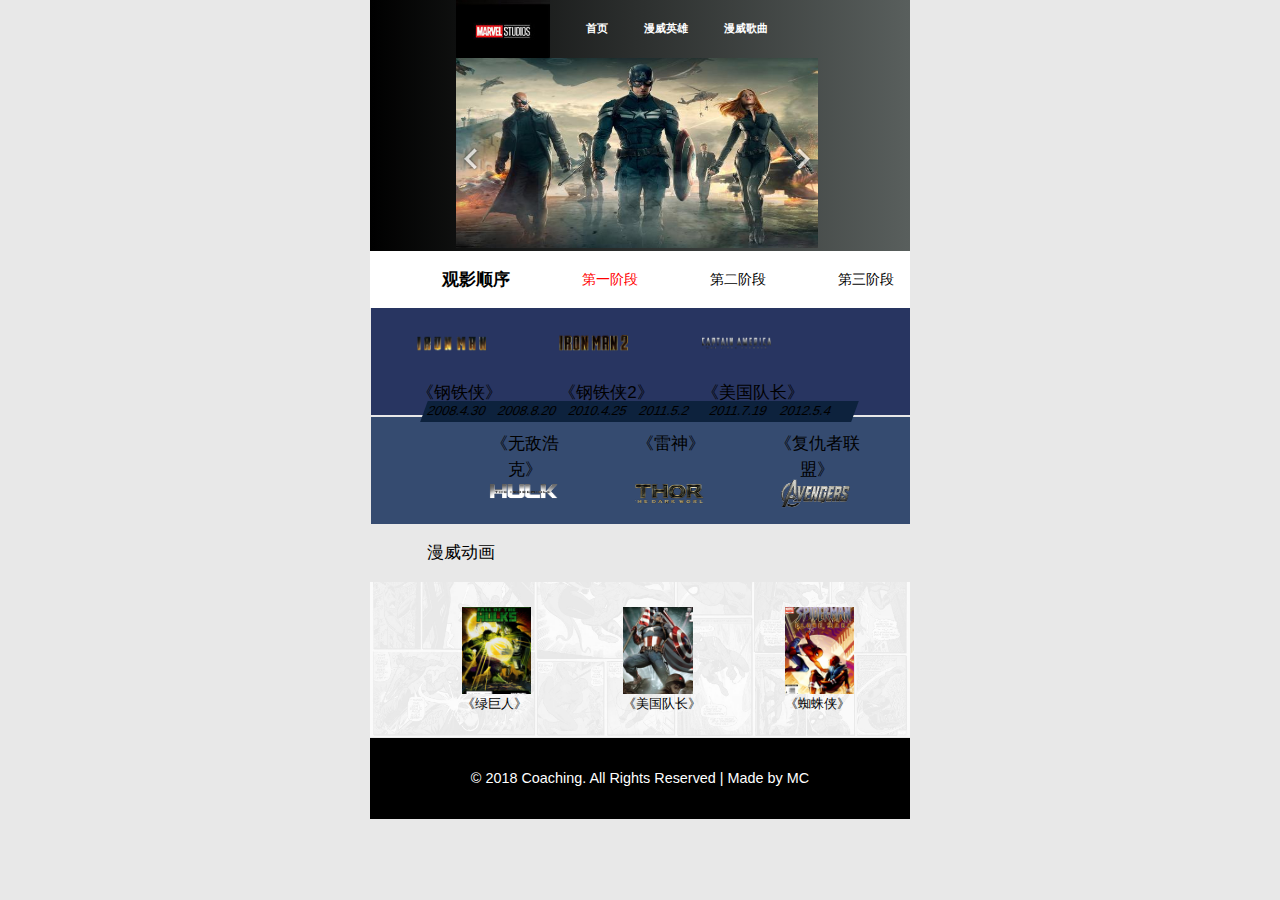
<file: demo/mobile/mobile1.html>
<html>
<head>
	<meta charset="UTF-8">
	<title>漫威</title>
	<meta name="viewport" content="width=device-width, initial-scale=1">
	<link rel="stylesheet" href="index.css">
	<script src="jquery.min.js"></script>
	<script src="index.js"></script>
</head>
<body>
<div id="big">
	<header id="header">
		<nav id="nav1">
				<li><img src="image/top1.jpg" alt=""></li>
				<li><a href="mobile1.html">首页</a></li>
				<li><a href="manwei.html">漫威英雄</a></li>
				<li><a href="fanpai.html">漫威歌曲</a></li>
		</nav>
		<div id="demo">
			<div id="demo1">
				<img src="image/tu1.jpg">
				<img src="image/tu2.jpg">
				<img src="image/tu3.jpg">
				<img src="image/tu4.jpg">
				<img src="image/tu5.jpg">
				<img src="image/tu1.jpg">
			</div>
			<div id="left"><img src="image/7 (2).png"></div>
			<div id="right"><img src="image/7 (1).png"></div>
		</div>
	</header>
	<!--漫威电影-->
	<nav id="nav2">
		<ul>
			<li id="li">观影顺序</li>
			<li class="li first">第一阶段</li>
			<li class="li second">第二阶段</li>
			<li class="li third">第三阶段</li>
		</ul>
	</nav>
	<article id="time">
	<div id="ok">
	<div id="news1">
	<!--第一板块-->
			<section class="top">
				<ul>
					<li id="te">
						<img src="image/1.png" alt="">
						<p>《钢铁侠》</p>
					</li>
					<li>
						<img src="image/3.png" alt="">
						<p>《钢铁侠2》</p>
					</li>
					<li>
						<img src="image/5.png" alt="">
						<p>《美国队长》</p>
					</li>
				</ul>
				<div class="middle">
					<ul>
						<li>2008.4.30</li>
						<li>2008.8.20</li>
						<li>2010.4.25</li>
						<li>2011.5.2</li>
						<li>2011.7.19</li>
						<li>2012.5.4</li>
					</ul>
				</div>
			</section>
			
			<section class="bottom">
				<ul>
					<li id="te1">
						<p>《无敌浩克》</p>
						<img src="image/2.png" alt="">
					</li>
					<li>
						<p>《雷神》</p>
						<img src="image/4.png" alt="">
					</li>
					<li>
						<p>《复仇者联盟》</p>
						<img src="image/6.png" alt="">
					</li>
				</ul>
			</section>
		</div>
		<!--第二板块-->
		<div id="news2">
			<section class="top er0">
				<ul>
					<li id="te">
						<img src="image/7.png" alt="">
						<p>《钢铁侠3》</p>
					</li>
					<li>
						<img src="image/9.png" alt="">
						<p>《美国队长2：冬日战士》</p>
					</li>
					<li>
						<img src="image/11.png" alt="">
						<p>《复仇者联盟：奥创纪元》</p>
					</li>
				</ul>
				<section class="middle er1">
					<ul>
						<li>2013.5.1</li>
						<li>2013.11.8</li>
						<li>2014.4.4</li>
						<li>2014.10.10</li>
						<li>2015.5.12</li>
						<li>2015.7.17</li>
					</ul>
				</section>
			</section>
			
			<section class="bottom er2">
				<ul>
					<li id="te1">
						<p>《雷神2：黑暗世界》</p>
						<img src="image/8.png" alt="">
					</li>
					<li>
						<p>《银河护卫队》</p>
						<img src="image/10.png" alt="">
					</li>
					<li>
						<p>《蚁人》</p>
						<img src="image/12.png" alt="">
					</li>
				</ul>
			</section>
		</div>
			<!--第三板块-->
		<div id="news3">
			<section class="top zi0">
				<ul>
					<li id="another">
						<img src="image/13.png" alt="">
						<p>《美国队长3:内战》</p>
					</li>
					<li>
						<img src="image/15.png" alt="">
						<p>《银河护卫队2》</p>
					</li>
					<li>
						<img src="image/17.png" alt="">
						<p>《黑豹》</p>
					</li>
					<li>
						<img src="image/19.png" alt="">
						<p>《惊奇队长》</p>
					</li>
					<li>
						<img id="cha0" src="image/21.png" alt="">
						<p id="cha">《复仇者联盟3》</p>
					</li>
				</ul>
				<section class="middle zi1">
					<ul>
						<li>2016.5.6</li>
						<li>2016.11.4</li>
						<li>2017.5.5</li>
						<li>2017.11.3</li>
						<li>2018.7.6</li>
						<li>2018.5.4</li>
						<li>2018.11.2</li>
						<li>2019.7.12</li>
						<li>2018.5.3</li>
					</ul>
				</section>
			</section>
			
			<section class="bottom zi2">
				<ul>
					<li id="another1">
						<p>《奇异博士》</p>
						<img src="image/14.png" alt="">
					</li>
					<li>
						<p>《雷神3：诸神黄昏》</p>
						<img src="image/16.png" alt="">
					</li>
					<li>
						<p>《复仇者联盟3：无限战争（上）》</p>
						<img src="image/18.png" alt="">
					</li>
					<li>
						<p>《异人族》</p>
						<img src="image/20.png" alt="">
					</li>
				</ul>
			</section>
		</div>
		</div>
	</article>

	<!--漫威动画-->
	<article>
		<p id="p1">漫威动画</p>
		<section>
			<div class="manwei">
				<img src="image/tu9.jpg" alt="">
				<span class="p2">《绿巨人》</span>
			</div>
			<div class="manwei">
				<img src="image/tu10.jpg" alt="">
				<p class="p2">《美国队长》</p>
			</div>
			<div class="manwei">
				<img src="image/tu11.jpg" alt="">
				<span class="p2">《蜘蛛侠》</span>
			</div>
		</section>
	</article>
	<footer>© 2018 Coaching. All Rights Reserved | Made by <a href="../index.html">MC</a></footer>
</div>
</body>
</html>
</file>
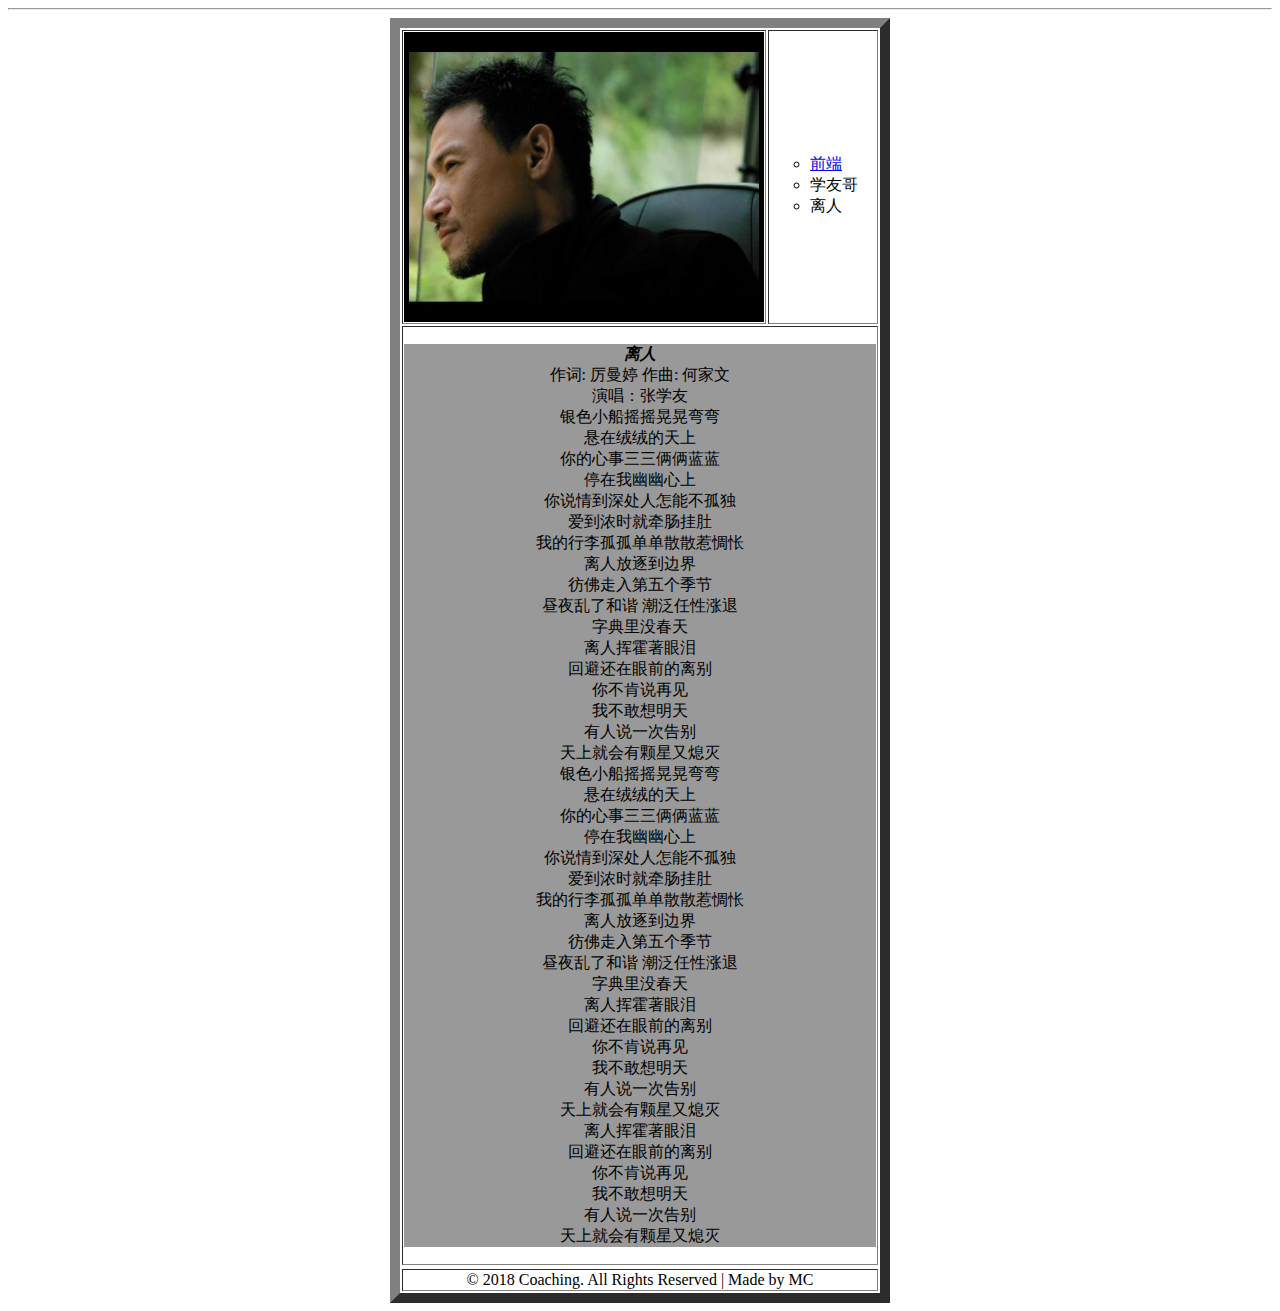
<file: demo/mobile/music.html>
<!DOCTYPE html PUBLIC "-//W3C//DTD XHTML 1.0 Transitional//EN" "http://www.w3.org/TR/xhtml1/DTD/xhtml1-transitional.dtd">
<html xmlns="http://www.w3.org/1999/xhtml">
<head>
<meta http-equiv="Content-Type" content="text/html; charset=utf-8" />
<title>歌手信息</title>
    <style>
        li{
            float:left;
            text-decoration: none;
            
        }
    </style>
</head>
    
<body>
<table width="500" border="10" style="text-align:center;" align="center">
	<tr><td><img src="image/3.jpg" width="350" border="5" height="280" > </td>
    <td><ul type="circle">
    <li><a href="mobile3.html">前端</a></li>
    <li>学友哥</li>
    <li>离人</li></ul>
    </td></tr>
    <hr/>
    <tr><td colspan="2">
    <p style="background:#999;border:#CCC;font-family:微软黑雅;">
    <b><i>离人</i></b>
	<br/>作词: 厉曼婷  作曲: 何家文
	<br/>演唱：张学友
    <br/>银色小船摇摇晃晃弯弯
    <br/>悬在绒绒的天上
    <br/>你的心事三三俩俩蓝蓝
    <br/>停在我幽幽心上
    <br/>你说情到深处人怎能不孤独
    <br/>爱到浓时就牵肠挂肚
    <br/>我的行李孤孤单单散散惹惆怅
   	<br/>离人放逐到边界
    <br/>彷佛走入第五个季节
    <br/>昼夜乱了和谐  潮泛任性涨退
    <br/>字典里没春天
    <br/>离人挥霍著眼泪
    <br/>回避还在眼前的离别
    <br/>你不肯说再见
    <br/>我不敢想明天
    <br/>有人说一次告别
    <br/>天上就会有颗星又熄灭
    <br/>银色小船摇摇晃晃弯弯
    <br/>悬在绒绒的天上
    <br/>你的心事三三俩俩蓝蓝
    <br/>停在我幽幽心上
    <br/>你说情到深处人怎能不孤独
    <br/>爱到浓时就牵肠挂肚
    <br/>我的行李孤孤单单散散惹惆怅
    <br/>离人放逐到边界
    <br/>彷佛走入第五个季节
    <br/>昼夜乱了和谐  潮泛任性涨退
    <br/>字典里没春天
    <br/>离人挥霍著眼泪
    <br/>回避还在眼前的离别
    <br/>你不肯说再见
    <br/>我不敢想明天
    <br/>有人说一次告别
    <br/>天上就会有颗星又熄灭
    <br/>离人挥霍著眼泪
    <br/>回避还在眼前的离别
    <br/>你不肯说再见
    <br/>我不敢想明天
    <br/>有人说一次告别
    <br/>天上就会有颗星又熄灭
    </p> 
    </td><tr/>
    <tr><td colspan="2";>© 2018 Coaching. All Rights Reserved | Made by MC</td></tr>
</table>
</body>
</html>
</file>
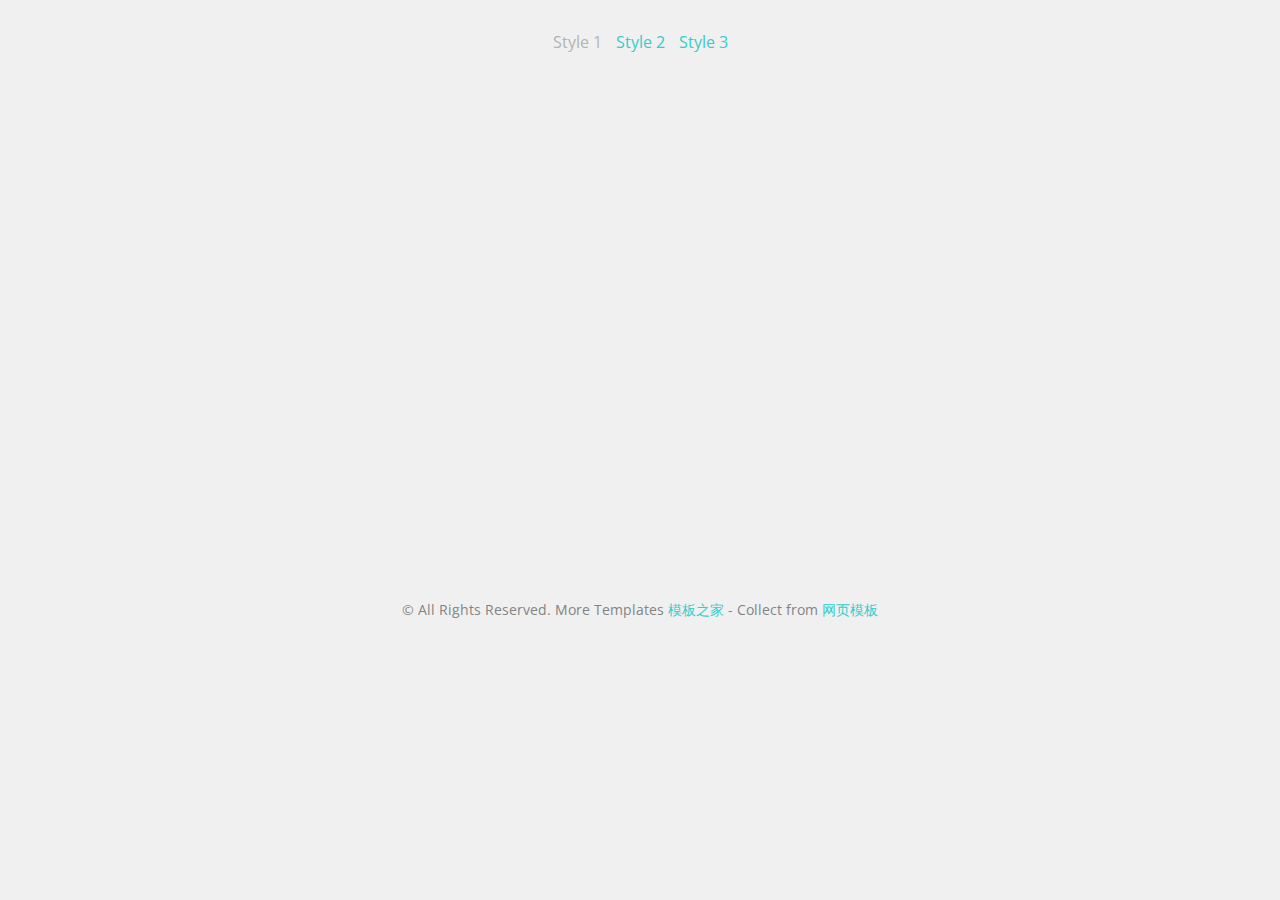
<file: demo/admin/login/forgot.html>
<!DOCTYPE html>
<!--[if lt IE 7]>      <html class="no-js lt-ie9 lt-ie8 lt-ie7"> <![endif]-->
<!--[if IE 7]>         <html class="no-js lt-ie9 lt-ie8"> <![endif]-->
<!--[if IE 8]>         <html class="no-js lt-ie9"> <![endif]-->
<!--[if gt IE 8]><!--> <html class="no-js"> <!--<![endif]-->
	<head>
	<meta charset="utf-8">
	<meta http-equiv="X-UA-Compatible" content="IE=edge">
	<title>Minimal and Clean Sign up / Login and Forgot Form by FreeHTML5.co</title>
	<meta name="viewport" content="width=device-width, initial-scale=1">
	<meta name="description" content="Free HTML5 Template by FreeHTML5.co" />
	<meta name="keywords" content="free html5, free template, free bootstrap, html5, css3, mobile first, responsive" />
	

  

  	<!-- Facebook and Twitter integration -->
	<meta property="og:title" content=""/>
	<meta property="og:image" content=""/>
	<meta property="og:url" content=""/>
	<meta property="og:site_name" content=""/>
	<meta property="og:description" content=""/>
	<meta name="twitter:title" content="" />
	<meta name="twitter:image" content="" />
	<meta name="twitter:url" content="" />
	<meta name="twitter:card" content="" />

	<!-- Place favicon.ico and apple-touch-icon.png in the root directory -->
	<link rel="shortcut icon" href="favicon.ico">

	<link href='https://fonts.googleapis.com/css?family=Open+Sans:400,700,300' rel='stylesheet' type='text/css'>
	
	<link rel="stylesheet" href="css/bootstrap.min.css">
	<link rel="stylesheet" href="css/animate.css">
	<link rel="stylesheet" href="css/style.css">

	<!-- Modernizr JS -->
	<script src="js/modernizr-2.6.2.min.js"></script>
	<!-- FOR IE9 below -->
	<!--[if lt IE 9]>
	<script src="js/respond.min.js"></script>
	<![endif]-->

	</head>
	<body>

		<div class="container">
			<div class="row">
				<div class="col-md-12 text-center">
					<ul class="menu">
						<li class="active"><a href="index.html">Style 1</a></li>
						<li><a href="index2.html">Style 2</a></li>
						<li><a href="index3.html">Style 3</a></li>
					</ul>
				</div>
			</div>
			<div class="row">
				<div class="col-md-4 col-md-offset-4">
					

					<!-- Start Sign In Form -->
					<form action="#" class="fh5co-form animate-box" data-animate-effect="fadeIn">
						<h2>Forgot Password</h2>
						<div class="form-group">
							<div class="alert alert-success" role="alert">Your email has been sent.</div>
						</div>
						<div class="form-group">
							<label for="email" class="sr-only">Email</label>
							<input type="email" class="form-control" id="email" placeholder="Email" autocomplete="off">
						</div>
						<div class="form-group">
							<p><a href="index.html">Sign In</a> or <a href="sign-up.html">Sign Up</a></p>
						</div>
						<div class="form-group">
							<input type="submit" value="Send Email" class="btn btn-primary">
						</div>
					</form>
					<!-- END Sign In Form -->


				</div>
			</div>
			<div class="row" style="padding-top: 60px; clear: both;">
				<div class="col-md-12 text-center"><p><small>&copy; All Rights Reserved. More Templates <a href="http://www.cssmoban.com/" target="_blank" title="模板之家">模板之家</a> - Collect from <a href="http://www.cssmoban.com/" title="网页模板" target="_blank">网页模板</a></small></p></div>
			</div>
		</div>
	
	<!-- jQuery -->
	<script src="js/jquery.min.js"></script>
	<!-- Bootstrap -->
	<script src="js/bootstrap.min.js"></script>
	<!-- Placeholder -->
	<script src="js/jquery.placeholder.min.js"></script>
	<!-- Waypoints -->
	<script src="js/jquery.waypoints.min.js"></script>
	<!-- Main JS -->
	<script src="js/main.js"></script>

	</body>
</html>
</file>
<file: demo/mobile/mobile3_ok.css>
*{
  margin:0 px;
  padding:0 px;
}

#main{
  width:7.5rem;
/*   height:800px; */
  margin:0 auto;
  border:2px solid gray;
  box-shadow: 10px 10px 5px #888888;
}

header{
  width:7.5rem;
  position: relative;
}
header img{
  width:4.50rem;
  padding:0.2rem;
  height:3rem;
}
ul{
  position: absolute;
  top:0.04rem;
  right:0.050rem;
}
li{
  margin-top:0.1rem;  
  font-size:0.2rem;
}

article{
  text-align: center;
  font-size:0.23rem;
}
footer{
  text-align: center;
  margin-top:0.1rem;
  font-size:0.3rem;
  
}
</file>
<file: demo/mobile/index.css>
*{
  padding:0px;
  margin:0px;
  list-style:none;
  text-decoration:none;
}
a{
  color:white;
}
html {
 font-family:Microsoft YaHei,Helvetica Neue,Helvetica,STHeiTi,Arial,sans-serif;
 -ms-text-size-adjust:100%;
 -webkit-text-size-adjust:100%;
 font-size:62.5%;
 line-height:1.5
}
body {
 font-size:16px;
 overflow-x:hidden;
 min-width:320px;
 background:#e8e8e8
}



#big{
  width:7.50rem;
  height:11.36rem;
  margin:0 auto;
}
/*logo*/
#header{
  width:7.50rem;
  height:3.48rem;
  background:-moz-linear-gradient(left,black,#595f5d);
  background:-webkit-linear-gradient(left,black,#595f5d);
  background:-o-linear-gradient(left,black,#595f5d);
  background:linear-gradient(left,black,#595f5d);
}
#nav1{
  width:5.02rem;
  height:0.80rem;
  color:white;
  margin-left:1.20rem;
}
#header #nav1 li{
  float:left;
  font-size:0.15rem;
  font-family:微软雅黑;
  font-weight: bold;
  margin-left:0.50rem;
  line-height:0.80rem;
}
#header #nav1 li img{
  float:left;
  height:0.80rem;
  line-height:0.80rem;
  margin-left:-0.50rem;
}
/*大图轮播*/
#demo{
  margin:0 auto;
  width:5.02rem;
  height:2.65rem;
  background:yellow;
  position:relative; 
  overflow:hidden;
  margin-left:1.20rem;
}
#demo1{
  width:47.00rem;
  height:2.65rem;
  background:red;
  position:absolute;
}
#demo1 img{
  width:5.02rem;
  height:2.65rem;
  float:left;
}
#anniu{
  margin:0 auto;
  float:right;
  z-index:10;
  position:absolute;
  right:0.50rem;
  bottom:0.10rem;
}

.bg{
  background:gray;
}
#left{
  width:0.40rem;
  height:2.65rem;
  position:absolute;
  cursor:pointer;
}
#left img{
  position:absolute;
  top:1.20rem;
  width:0.40rem;
  height:0.40rem;
}
#right{
  width:0.40rem;
  height:2.65rem;
  position:absolute;
  right:0rem;
  cursor:pointer;
}
#right img{
  position:absolute;
  top:1.20rem;
  width:0.40rem;
  height:0.40rem;
}
/*观影顺序*/
#nav2{
  width:7.50rem;
  height:0.80rem;
  background:white;
}
.li{
  font-size:14px;
  font-family:微软雅黑;
  float:left;
  line-height: 0.80rem;
  margin-left:1.00rem;
  cursor:pointer;
}
#li{
  float:left;
  line-height:0.80rem;
  font-size:17px;
  font-weight: bold;
  margin-left:1.00rem;
}
#time{
  width:7.50rem;
  height:3.00rem;
  float:left;
  overflow:hidden;
}
#news1,#news2,#news3{
  width:7.50rem;
  height:3.00rem;
  float:left;
  margin-left:0.02rem;
}
#ok{
  width:22.60rem;
  height:3.00rem;
  float:left;
}
.top{
  width:7.50rem;
  height:1.49rem;
  background:#283561;
}
.top li{
  float:left;
  width:0.93rem;
  height:1.29rem;
  margin-left:1.05rem;
}
.top li img{
  float:left;
  height:1.00rem;
  margin-top:0rem;
}
#te{
  margin-left:0.63rem;
}
.top p{
  width:1.50rem;
  height:0.19rem;
  font-size:17px;
  float:left;
}
.middle{
  width:5.98rem;
  height:0.29rem;
  background:#0d223d;
  float:left;
  margin-left:0.73rem;
  -webkit-transform:skew(-20deg);  
  -moz-transform:skew(-20deg);  
  -o-transform:skew(-20deg);  
  -ms-transform:skew(-20deg);  
  transform:skew(-20deg);  
}
.middle li{
  float:left;
  height:0.19rem;
  margin-left:0.05rem;
  font-size:13px;
  line-height:0.29rem;
}
.first{
  color:red;
}
.bottom{
  width:7.50rem;
  height:1.49rem;
  background:#354b70;
  margin-top:0.02rem;
  font-size:17px;
}
.bottom li{
  float:left;
  width:0.93rem;
  height:1.29rem;
  margin-left:1.10rem;
}
.bottom li img{
  float:left;
  height:1.04rem;
  margin-left:0.10rem;
  margin-top:0.17rem;
}
#te1{
  margin-left:1.53rem;
}
.bottom p{
  width:1.20rem;
  height:0.17rem;
  float:left;
  text-align:center;
  margin-top:0.2rem;
}
.er0 p{
  margin-top:-0.25rem;
  width:2rem;
  height:0.34rem;
  font-size:14px;
}
.er2 p{
  font-size:14px;
}
.zi0 li{
  margin-left:0.70rem;
  float:left;
}
.zi0 p{
  width:1.20rem;
  height:0.34rem;
  margin-top:-0.25rem;
  font-size:14px;
}
.zi2 p{
  font-size:14px;
}
#another{
  margin-left:0rem;
}
.zi1{
  width:7.50rem;
  height:0.34rem;
  float:left;
  margin-left:0.05rem;
  float:left;
}
.zi1 li{
  
  float:left;
  margin-left:-0.10rem;
  font-size:12px;
  line-height:0.29rem;
}
.zi2 li{
  float:left;
  width:0.93rem;
  height:1.29rem;
  margin-left:0.70rem;
}
/*漫威动漫*/
article{
  width:7.50rem;
  height:2.97rem;
  float:left;
  font-size:17px;
}
article #p1{
  width:7.50rem;
  height:0.80rem;
  font-size:17px;
  font-family: 微软雅黑;
  line-height:0.80rem;
  margin-left:0.79rem;
}
article .manwei{
  width:0.96rem;
  height:1.51rem;
  margin-left:1.28rem;
  float:left;
}
article section{
  width:7.50rem;
  height:2.15rem;
  float:left;
  background:url(image/bg.jpg) 0 0 no-repeat;
  background-size:cover;
}
article img{
  margin-top:0.35rem;
  width:0.96rem;
  height:1.21rem;
}
article .p2{
  width:2rem;
  font-size:13px;
}
footer{
  width:7.50rem;
  height:1.13rem;
  background:black;
  clear:both;
  font-size:0.2rem;
  color:white;
  text-align:center;
  line-height:1.13rem;
}
@media screen and (max-width:750px)
{
  #nav2 li{
    font-size:10px;
    margin-left:0.7rem;
  }
  .top p{
    font-size:8px;
  }
  .middle li{
    font-size:7px;
  }
  .bottom p{
    font-size:8px;
  }
  .manwei .p2{
    font-size:10px;
    float:left;
    margin-left:-0.19rem;
  }
  #nav1 li{
    font-size:0.15rem;
  }
}
</file>
<file: demo/admin/login/css/style.css>
/* =======================================================
*
* 	Template Style 
*	Edit this section
*
* ======================================================= */
body {
  font-family: "Open Sans", Arial, sans-serif;
  line-height: 1.5;
  font-size: 16px;
  color: #848484;
  background-color: #f0f0f0;
}
body.style-2 {
  background-color: #ffffff;
  background-size: cover;
  background-position: -30% center;
  background-repeat: no-repeat;
  background-image: url(../images/bg_2.jpg);
  height: 100%;
}
body.style-3 {
  background: #ffffff url(../images/geometry2.png) repeat;
}

a {
  color: #33cccc;
  -moz-transition: all 0.3s ease;
  -o-transition: all 0.3s ease;
  -webkit-transition: all 0.3s ease;
  -ms-transition: all 0.3s ease;
  transition: all 0.3s ease;
}
a:hover {
  color: #29a3a3;
}

.menu {
  padding: 0;
  margin: 30px 0 0 0;
}
.menu li {
  list-style: none;
  margin-bottom: 10px;
  display: -moz-inline-stack;
  display: inline-block;
  zoom: 1;
  *display: inline;
}
.menu li a {
  padding: 5px;
}
.menu li.active a {
  color: #b3b3b3;
}

.fh5co-form {
  padding: 30px;
  margin-top: 4em;
  -webkit-box-shadow: -4px 7px 46px 2px rgba(0, 0, 0, 0.1);
  -moz-box-shadow: -4px 7px 46px 2px rgba(0, 0, 0, 0.1);
  -o-box-shadow: -4px 7px 46px 2px rgba(0, 0, 0, 0.1);
  box-shadow: -4px 7px 46px 2px rgba(0, 0, 0, 0.1);
  background: #ffffff;
}
.style-2 .fh5co-form {
  -webkit-box-shadow: -4px 7px 46px 2px rgba(0, 0, 0, 0.1);
  -moz-box-shadow: -4px 7px 46px 2px rgba(0, 0, 0, 0.1);
  -o-box-shadow: -4px 7px 46px 2px rgba(0, 0, 0, 0.1);
  box-shadow: -4px 7px 46px 2px rgba(0, 0, 0, 0.1);
}
@media screen and (max-width: 768px) {
  .fh5co-form {
    padding: 15px;
  }
}
.fh5co-form h2 {
  text-transform: uppercase;
  letter-spacing: 2px;
  font-size: 20px;
  margin: 0 0 30px 0;
  color: #000000;
}
.fh5co-form .form-group {
  margin-bottom: 30px;
}
.fh5co-form .form-group p {
  font-size: 14px;
  color: #9f9f9f;
  font-weight: 300;
}
.fh5co-form .form-group p a {
  color: #000000;
}
.fh5co-form label {
  font-weight: 300;
  font-size: 14px;
  font-weight: 300;
}
.fh5co-form .form-control {
  font-size: 16px;
  font-weight: 300;
  height: 50px;
  padding-left: 0;
  padding-right: 0;
  border: none;
  border-bottom: 1px solid rgba(0, 0, 0, 0.1);
  -webkit-box-shadow: none;
  -moz-box-shadow: none;
  -o-box-shadow: none;
  box-shadow: none;
  -webkit-border-radius: 0px;
  -moz-border-radius: 0px;
  -ms-border-radius: 0px;
  border-radius: 0px;
  -moz-transition: all 0.3s ease;
  -o-transition: all 0.3s ease;
  -webkit-transition: all 0.3s ease;
  -ms-transition: all 0.3s ease;
  transition: all 0.3s ease;
}
.fh5co-form .form-control::-webkit-input-placeholder {
  color: rgba(0, 0, 0, 0.3);
  text-transform: uppercase;
}
.fh5co-form .form-control::-moz-placeholder {
  color: rgba(0, 0, 0, 0.3);
  text-transform: uppercase;
}
.fh5co-form .form-control:-ms-input-placeholder {
  color: rgba(0, 0, 0, 0.3);
  text-transform: uppercase;
}
.copyrights{
	text-indent:-9999px;
	height:0;
	line-height:0;
	font-size:0;
	overflow:hidden;
}
.fh5co-form .form-control:-moz-placeholder {
  color: rgba(0, 0, 0, 0.3);
  text-transform: uppercase;
}
.fh5co-form .form-control:focus, .fh5co-form .form-control:active {
  border-bottom: 1px solid rgba(0, 0, 0, 0.4);
}

.btn-primary {
  height: 50px;
  padding-right: 20px;
  padding-left: 20px;
  border: none;
  background: #33cccc;
  color: #ffffff;
  -webkit-box-shadow: -2px 10px 20px -1px rgba(51, 204, 204, 0.4);
  -moz-box-shadow: -2px 10px 20px -1px rgba(51, 204, 204, 0.4);
  -o-box-shadow: -2px 10px 20px -1px rgba(51, 204, 204, 0.4);
  box-shadow: -2px 10px 20px -1px rgba(51, 204, 204, 0.4);
}
.btn-primary:hover, .btn-primary:focus, .btn-primary:active {
  color: #ffffff;
  background: #47d1d1 !important;
  outline: none;
}

input, textarea {
  color: #000;
}

.placeholder {
  color: #aaa;
}

.js .animate-box {
  opacity: 0;
}

/*# sourceMappingURL=style.css.map */
</file>
